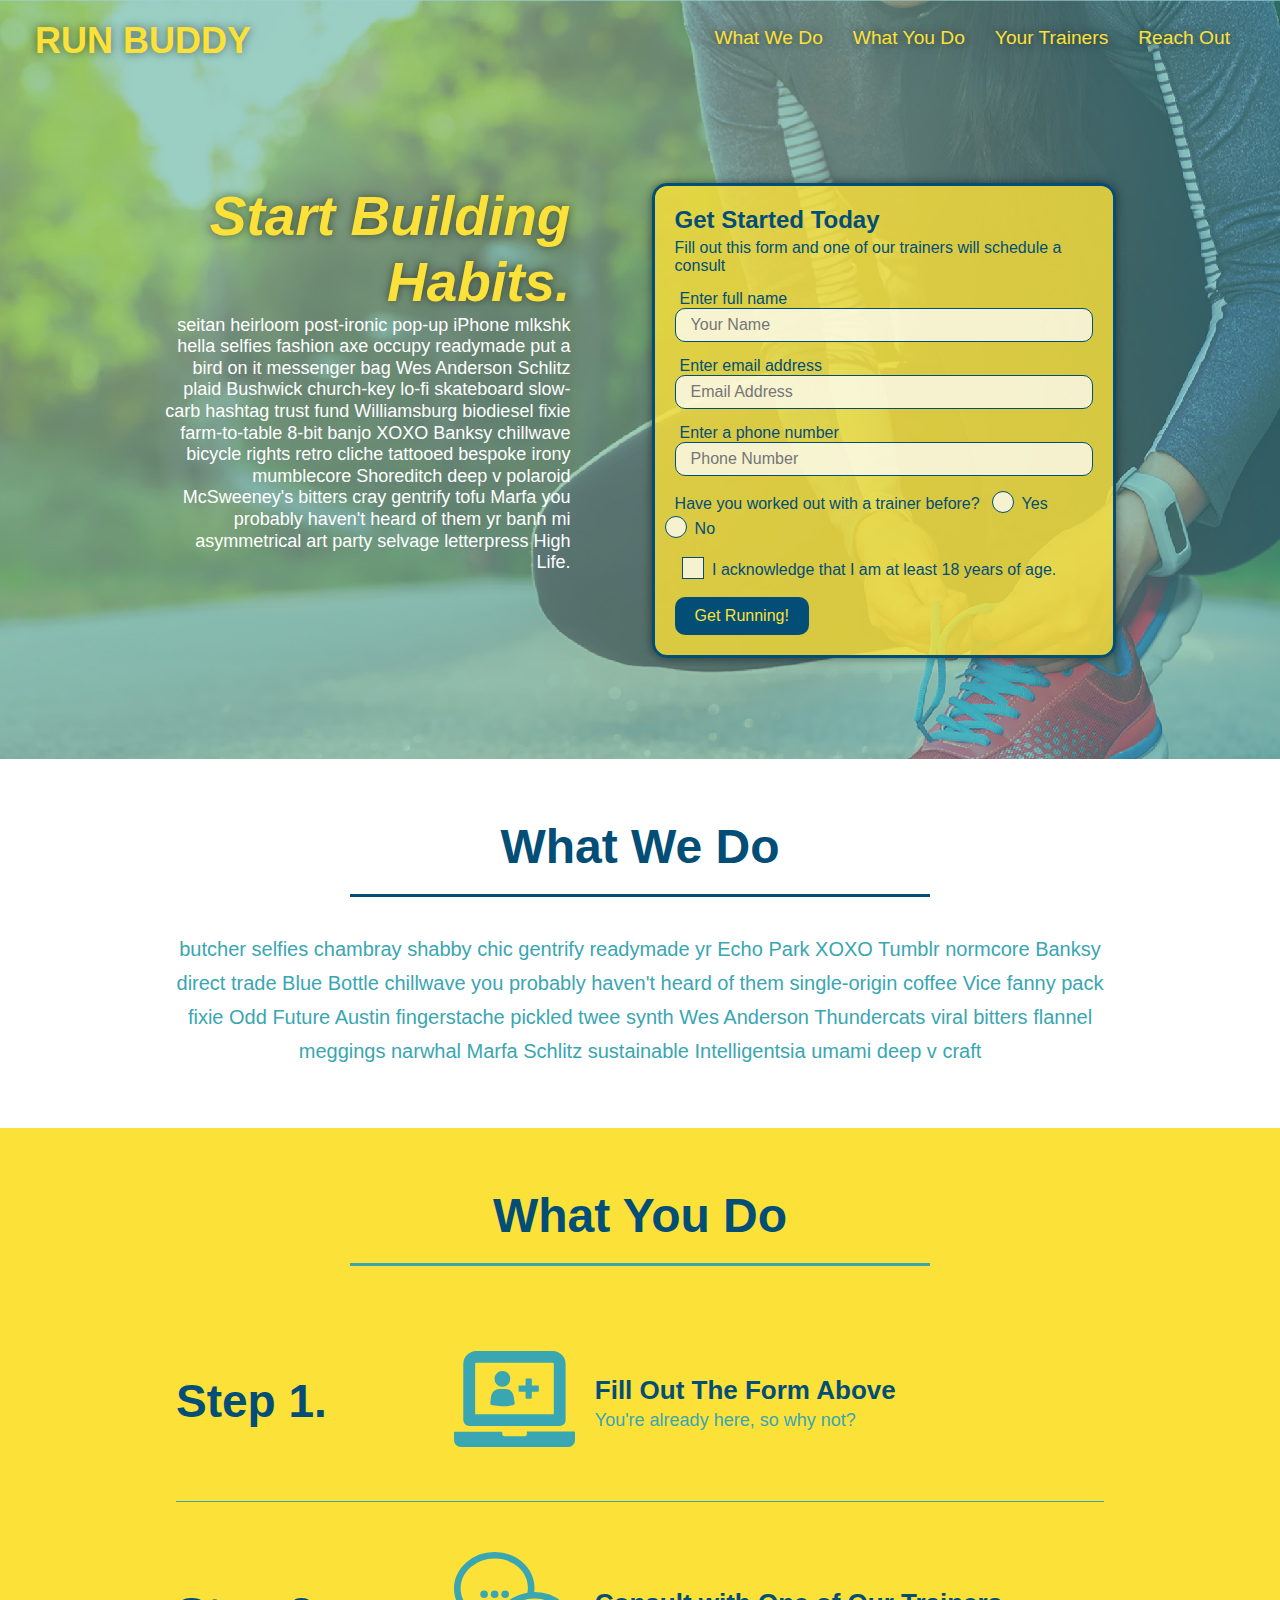
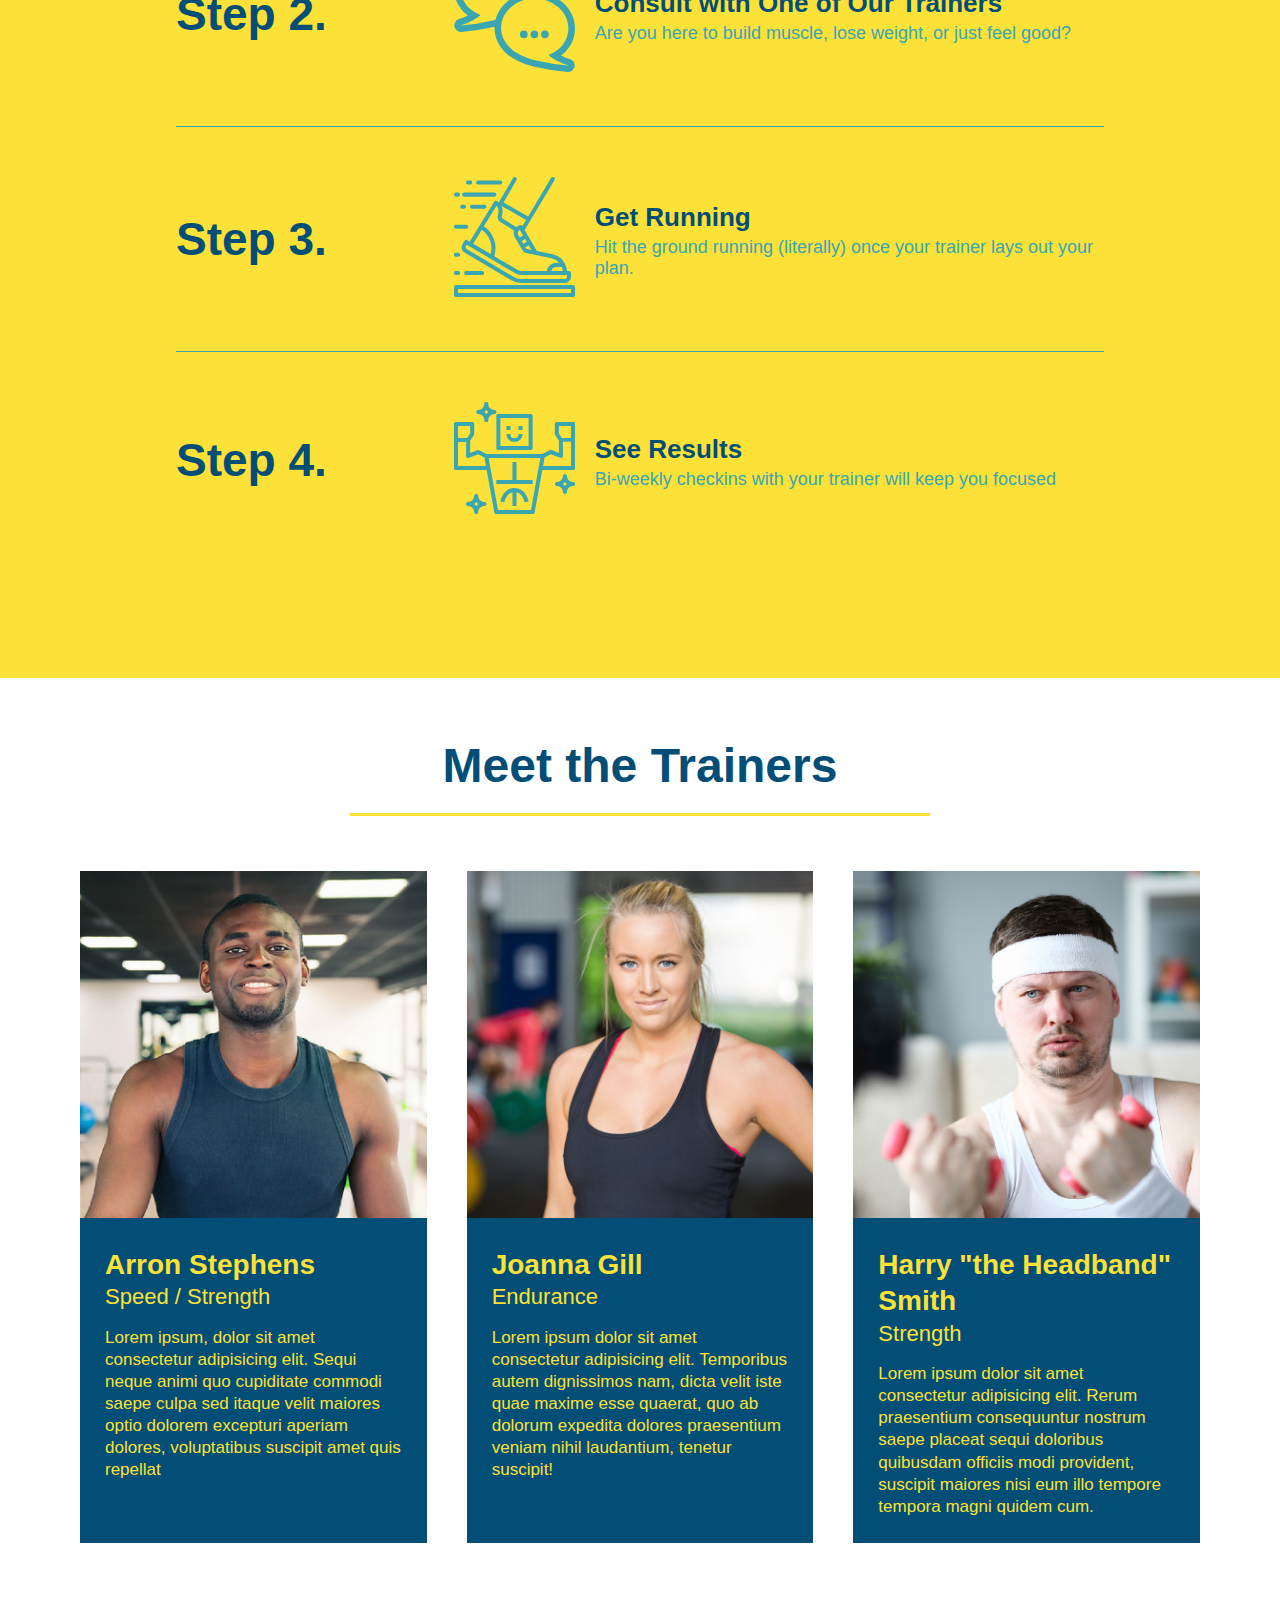
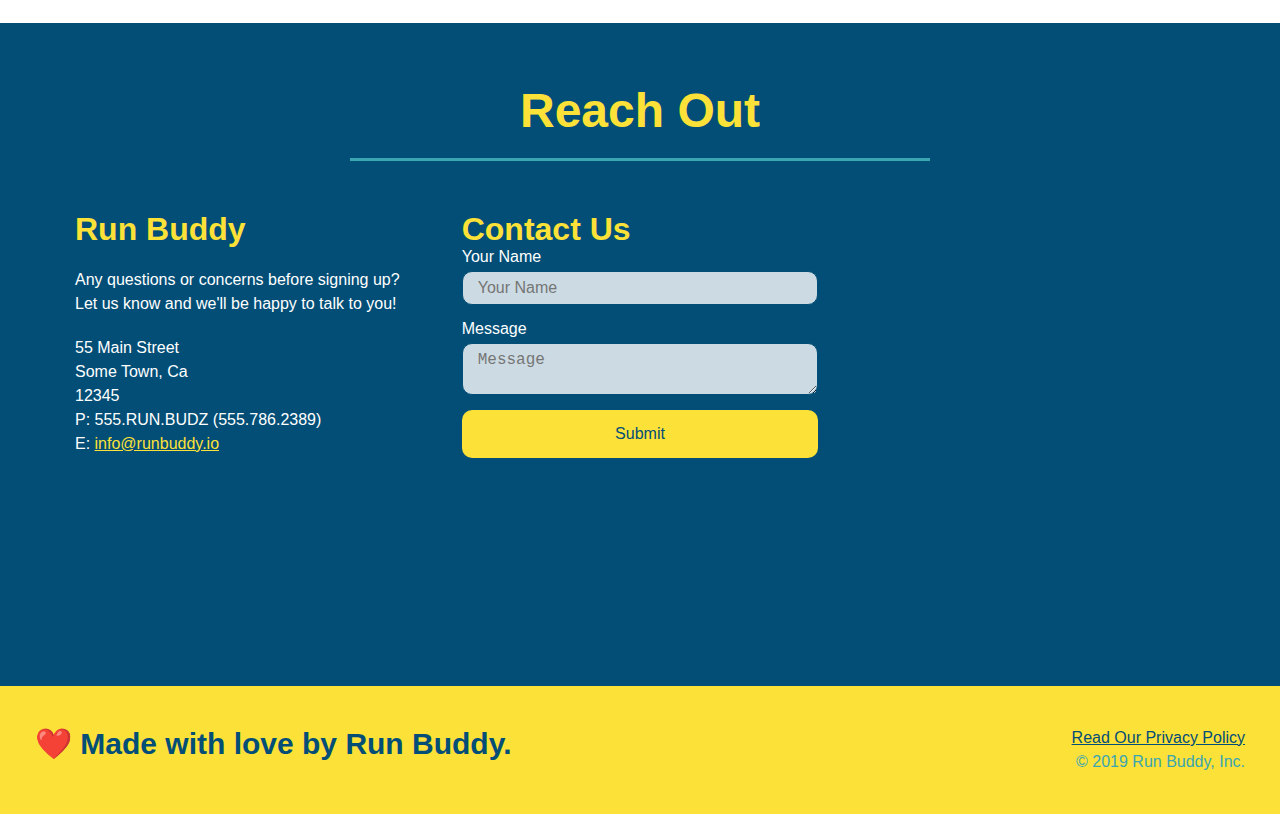
<file: index.html>
<!DOCTYPE html>
<html lang="en">

<head>
    <meta charset="UTF-8"/>
    <meta name="viewport" content= "width=device-width, initial-scale=1.0" />
    <title>Run Buddy</title>
    <link rel="stylesheet" href="./assets/css/style.css"/>
</head>
<body>
    <!-- navigation -->
    <header>
        <h1>
            <a href="/">RUN BUDDY<a>
        </h1>
        <nav>
             <ul>
                <li>
                    <a href="#what-we-do">What We Do</a>
                </li>
                <li>
                    <a href="#what-you-do">What You Do</a>
                </li>
                <li>
                    <a href="#your-trainers">Your Trainers</a>
                </li>
                <li>
                    <a href="#reach-out">Reach Out</a>
                </li>

            </ul>
        </nav>
    </header>

    <!-- hero/jumbotron -->
    <section class="hero">
        <div class="hero-cta">
            <h2>Start Building Habits.</h2>
            <p>
                seitan heirloom post-ironic pop-up iPhone mlkshk hella selfies fashion axe occupy readymade put a bird on it messenger bag Wes Anderson Schlitz plaid Bushwick church-key lo-fi skateboard slow-carb hashtag trust fund Williamsburg biodiesel fixie farm-to-table 8-bit banjo XOXO Banksy chillwave bicycle rights retro cliche tattooed bespoke irony mumblecore Shoreditch deep v polaroid McSweeney's bitters cray gentrify tofu Marfa you probably haven't heard of them yr banh mi asymmetrical art party selvage letterpress High Life.
            </p>
        </div>

        <div class="hero-form">
            <h3>Get Started Today</h3>
            <p>Fill out this form and one of our trainers will schedule a consult</p>
        <form>
            <label for="name">Enter full name</label>
            <input type="text" placeholder="Your Name" id="name" name="name" class="form-input" />
            <label for="email">Enter email address</label>
            <input type="email" placeholder="Email Address" id="email" name="email" class="form-input" />
            <label for="phone number">Enter a phone number</label>
            <input type="tel" placeholder="Phone Number" name="phone" id="phone" class="form-input" />
            <p>
                Have you worked out with a trainer before?
                <span class="radio-wrapper">
                  <input type="radio" name="trainer-confirm" id="trainer-yes" />
                  <label for="trainer-yes">Yes</label>
                </span>
                <span class="radio-wrapper">
                  <input type="radio" name="trainer-confirm" id="trainer-no" />
                  <label for="trainer-no">No</label>
                </span>
              </p>
              <p>
                <span class="checkbox-wrapper">
                  <input type="checkbox" name="age-confirm" id="checkbox" />
                  <label for="checkbox">I acknowledge that I am at least 18 years of age.</label>
                </span>
              </p>
                <button type="submit">
                    Get Running!
                </button>
            </form>
            </div>
         </section>
         <!-- "what we do" section -->
        <section id="what-we-do" class="intro">
            <div class="flex-row">
                <h2 class="section-title primary border">
                    What We Do
                </h2>
            </div>
            <div class="flex-row">
                <p> 
                    butcher selfies chambray shabby chic gentrify readymade yr Echo Park XOXO Tumblr normcore Banksy direct trade Blue Bottle chillwave you probably haven't heard of them single-origin coffee Vice fanny pack fixie Odd Future Austin fingerstache pickled twee synth Wes Anderson Thundercats viral bitters flannel meggings narwhal Marfa Schlitz sustainable Intelligentsia umami deep v craft
                </p>
            </div>
        </section> 
        <!-- "what you do"section -->
         <section id="what-you-do" class="steps">
            <div class="flex-row">
                <h2 class="section-title secondary-border">
                What You Do
                </h2>
            </div>
            <div class="step">
                <h3>Step 1.</h3>
                <div class="step-info">
                  <div class="step-img">
                    <img src="./assets/images/step-1.svg" alt="" />
                  </div>
                  <div class="step-text">
                    <h4>Fill Out The Form Above</h4>
                    <p>You're already here, so why not?</p>
                  </div>
                </div>
              </div>
              <div class="step">
                <h3>Step 2.</h3>
                <div class="step-info">
                    <div class="step-img">
                        <img src="./assets/images/step-2.svg" alt=""/>
                    </div>
                    <div class="step-text">
                        <h4>Consult with One of Our Trainers</h4>
                        <p>Are you here to build muscle, lose weight, or just feel good?</p>
                    </div>
                </div>                
            </div>
            <div class="step">
                <h3>Step 3.</h3>
                <div class="step-info">
                    <div class="step-img">
                        <img src="./assets/images/step-3.svg" alt=""/>
                    </div>
                    <div class="step-text">
                        <h4>Get Running</h4>
                        <p>Hit the ground running (literally) once your trainer lays out your plan.</p>
                    </div>
                </div>               
            </div>
            <div class="step">
                <h3>Step 4.</h3>
                <div class="step-info">
                    <div class="step-img">
                        <img src="./assets/images/step-4.svg" alt="" />
                    </div>
                    <div class="step-text">
                        <h4>See Results</h4>
                        <p>Bi-weekly checkins with your trainer will keep you focused</p>
                    </div>
                </div>
            </div>
        </section> 
        <!-- "meet the trainers" section -->
         <section id="your-trainers">
            <div class="flex-row">
                <h2 class="section-title primary-border">
                    Meet the Trainers
                </h2>
            </div>

            <div class="trainers">
                <article class="trainer">
                    <img src="./assets/images/trainer-1.jpg" alt="Arron Stephens in his workout clothes, ready to pump iron" />
                    <div class="trainer-bio">
                        <h3 class="trainer-name">Arron Stephens</h3>
                        <h4 class="trainer-role">Speed / Strength</h4>
                        <p>Lorem ipsum, dolor sit amet consectetur adipisicing elit. Sequi neque animi quo cupiditate commodi saepe culpa sed itaque velit maiores optio dolorem excepturi aperiam dolores, voluptatibus suscipit amet quis repellat</p>
                    </div>
                </article>
                <!-- second trainer bio -->
                <article class="trainer">
                    <img src="./assets/images/trainer-2.jpg" alt="Joanna Gill cooling off after a workout" />
                    <div class="trainer-bio">
                        <h3 class="trainer-name">Joanna Gill</h3>
                        <h4 class="trainer-role">Endurance</h4>
                        <p>Lorem ipsum dolor sit amet consectetur adipisicing elit. Temporibus autem dignissimos nam, dicta velit iste quae maxime esse quaerat, quo ab dolorum expedita dolores praesentium veniam nihil laudantium, tenetur suscipit!</p>
                    </div>
                </article>
                <!-- third trainer bio -->
                <article class="trainer">
                    <img src="./assets/images/trainer-3.jpg" alt="Harry Smith wearing a headband and lifting comically small pink weights" />
                    <div class="trainer-bio">
                        <h3 class="trainer-name">Harry "the Headband" Smith</h3>
                        <h4 class="trainer-role">Strength</h4>
                        <p>Lorem ipsum dolor sit amet consectetur adipisicing elit. Rerum praesentium consequuntur nostrum saepe placeat sequi doloribus quibusdam officiis modi provident, suscipit maiores nisi eum illo tempore tempora magni quidem cum.</p>
                    </div>
                </article>
            </div>
        </section> 


        <!-- "reach out section -->
         <section id="reach-out" class="contact">
            <div class="flex-row">
                <h2 class="section-title secondary-border">
                Reach Out
                </h2>
            </div>

            <div class="contact-info">
                <div>
                    <h3>Run Buddy</h3>
                    <p>
                        Any questions or concerns before signing up?
                        <br />
                        Let us know and we'll be happy to talk to you!
                </p>

                <address>
                    55 Main Street <br />
                    Some Town, Ca <br />
                    12345<br />
                    P: 555.RUN.BUDZ (555.786.2389)<br />
                    E: <a href="mailto:info@runbuddy.io">info@runbuddy.io</a>
                </address>

                </div>

                <div class="contact-form">
                    <h3>Contact Us</h3>
                    <form>
                        <label for="contact-name">Your Name</label>
                        <input type="text" id="contact-name" placeholder="Your Name" />

                        <label for="contact-message">Message</label>
                        <textarea id="contact-message" placeholder="Message"></textarea>

                        <button type="submit">Submit</button>
                    </form>
                </div>

                <iframe 
                    src="https://www.google.com/maps/embed?pb=!1m18!1m12!1m3!1d5602.040185344998!2d-75.6958618!3d45.4089344!2m3!1f0!2f0!3f0!3m2!1i1024!2i768!4f13.1!3m3!1m2!1s0x4cce05b15c414d85%3A0x54337f3e1652f95b!2s111%20Arlington%20Ave%2C%20Ottawa%2C%20ON%20K1R%205S4!5e0!3m2!1sen!2sca!4v1738770810875!5m2!1sen!2sca" 
                    style="border:0;" 
                    allowfullscreen="" 
                    loading="lazy">
                </iframe>
            </div>
        </section>

    <!-- footer -->
    <footer>
        <h2>❤️ Made with love by Run Buddy.</h2>
        <div>
            <a href="./privacy-policy.html">Read Our Privacy Policy</a><br/>
            &copy; 2019 Run Buddy, Inc.
        </div>
    </footer>
    </body>
</html>
</file>
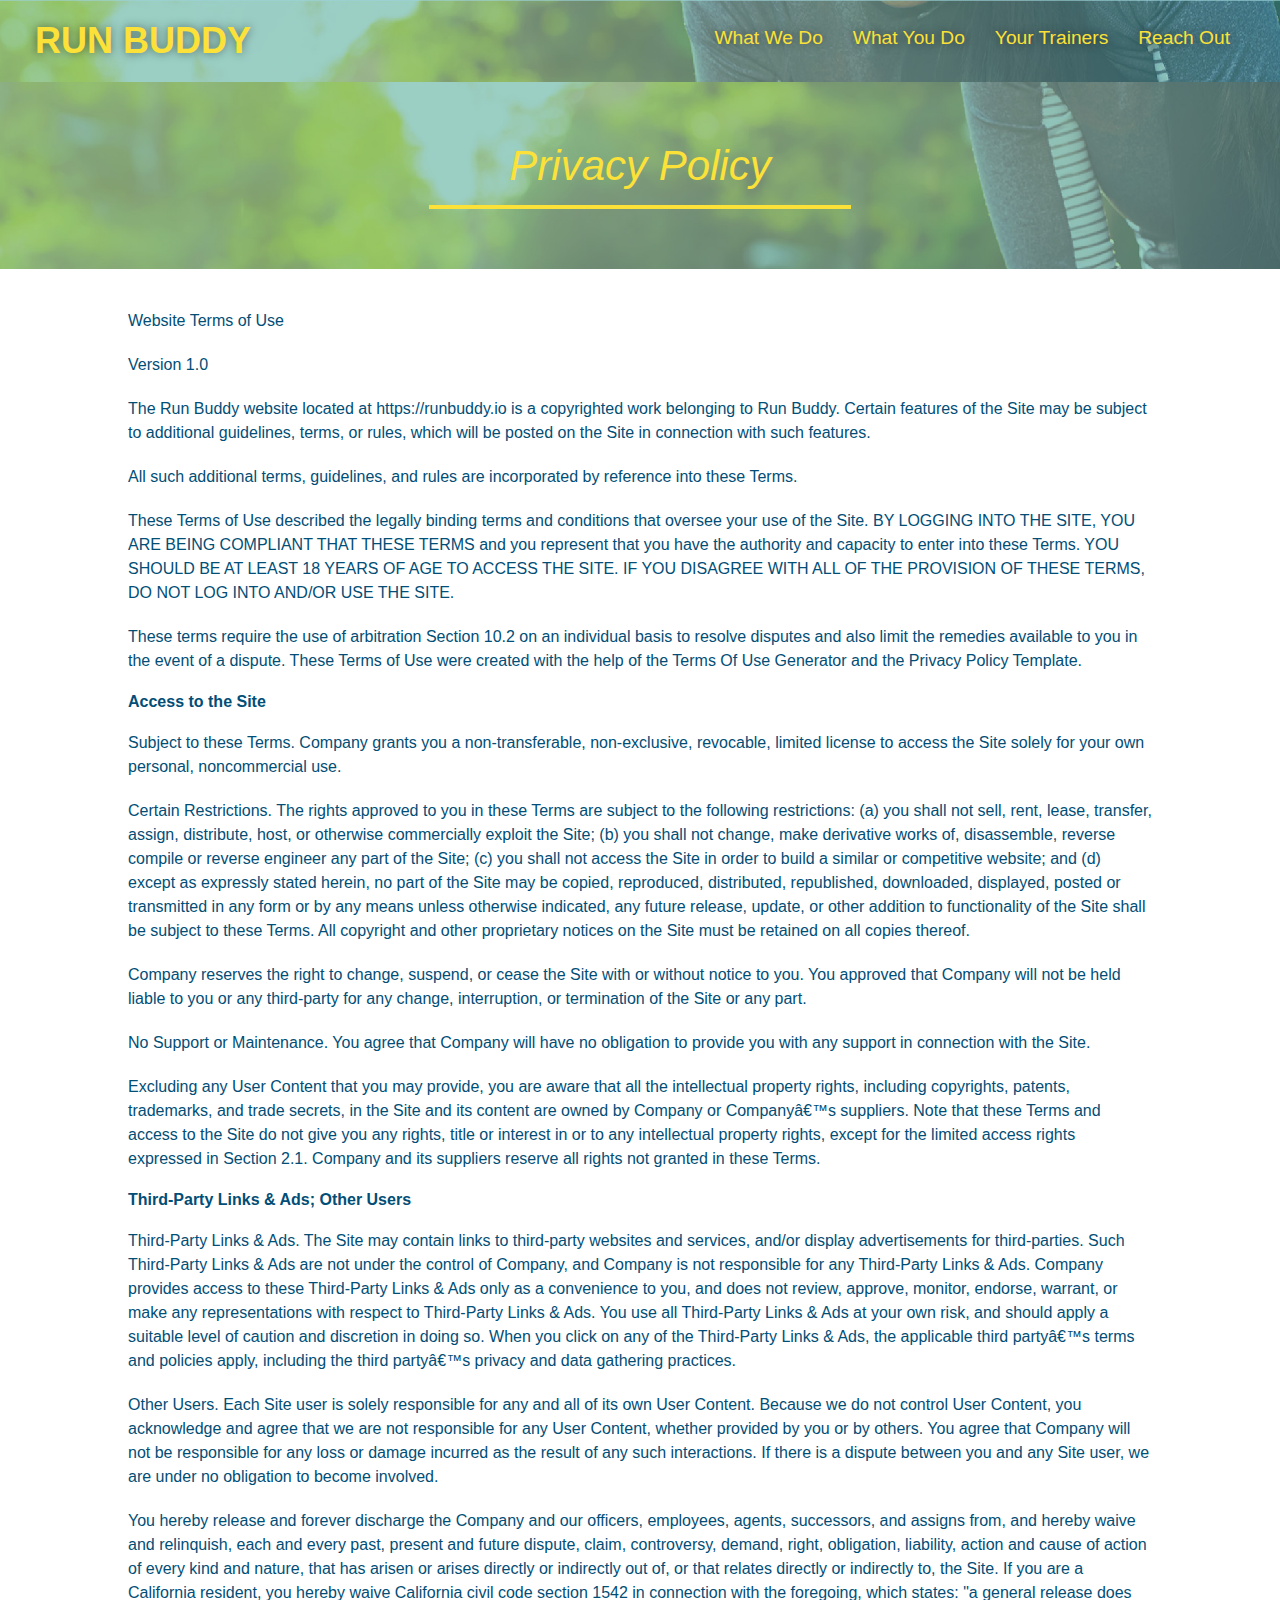
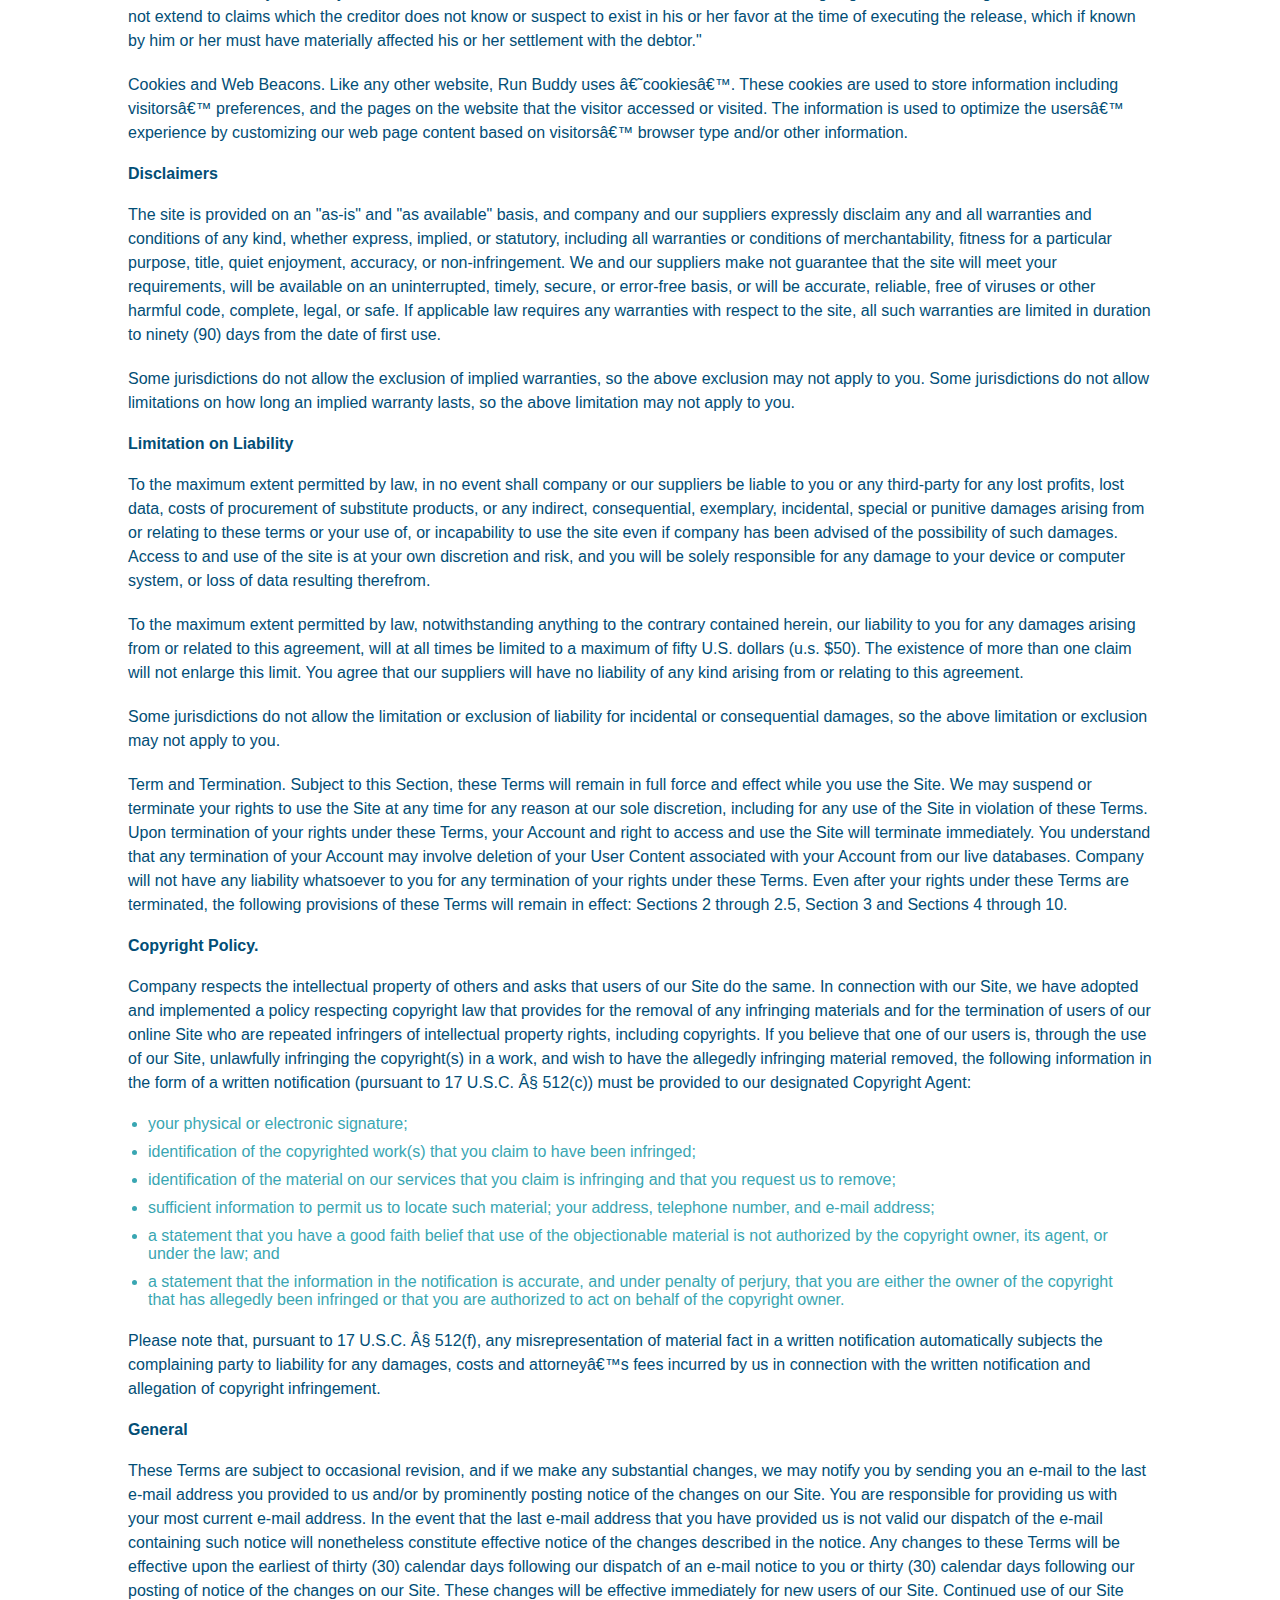
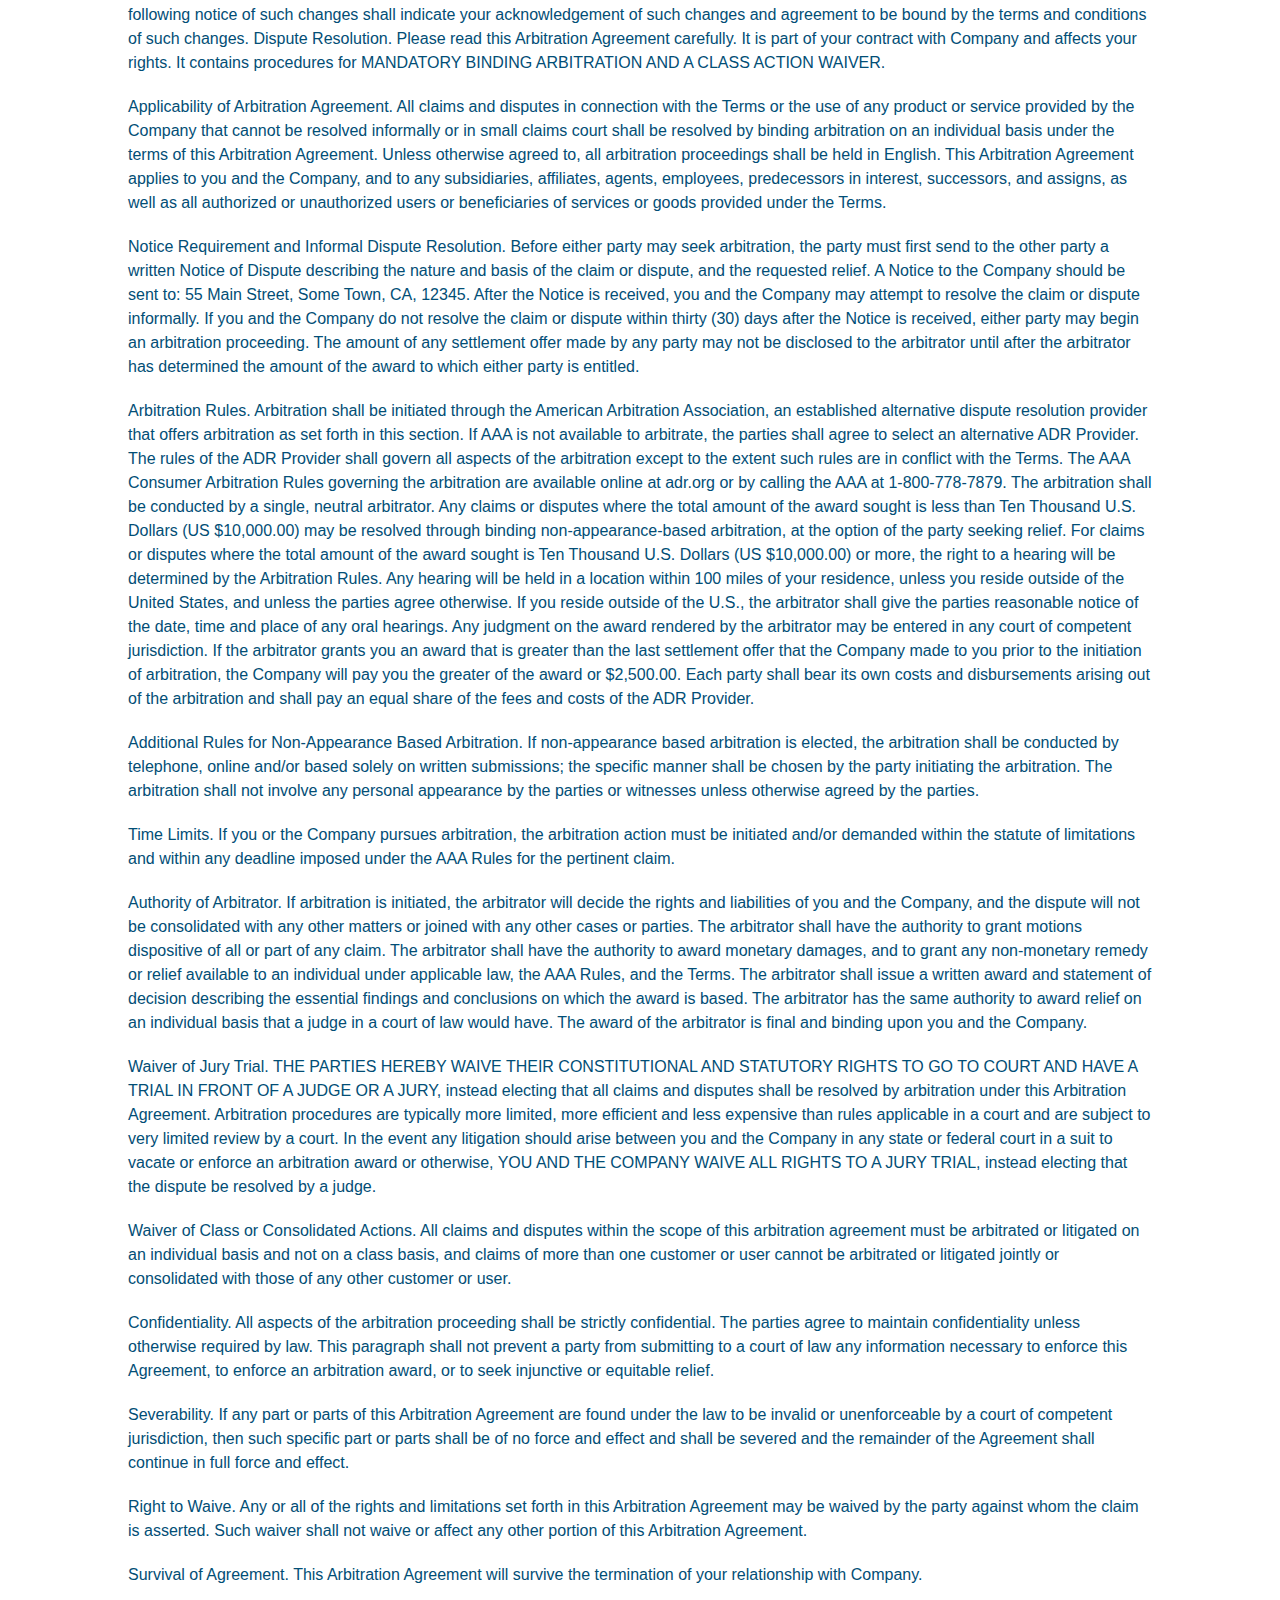
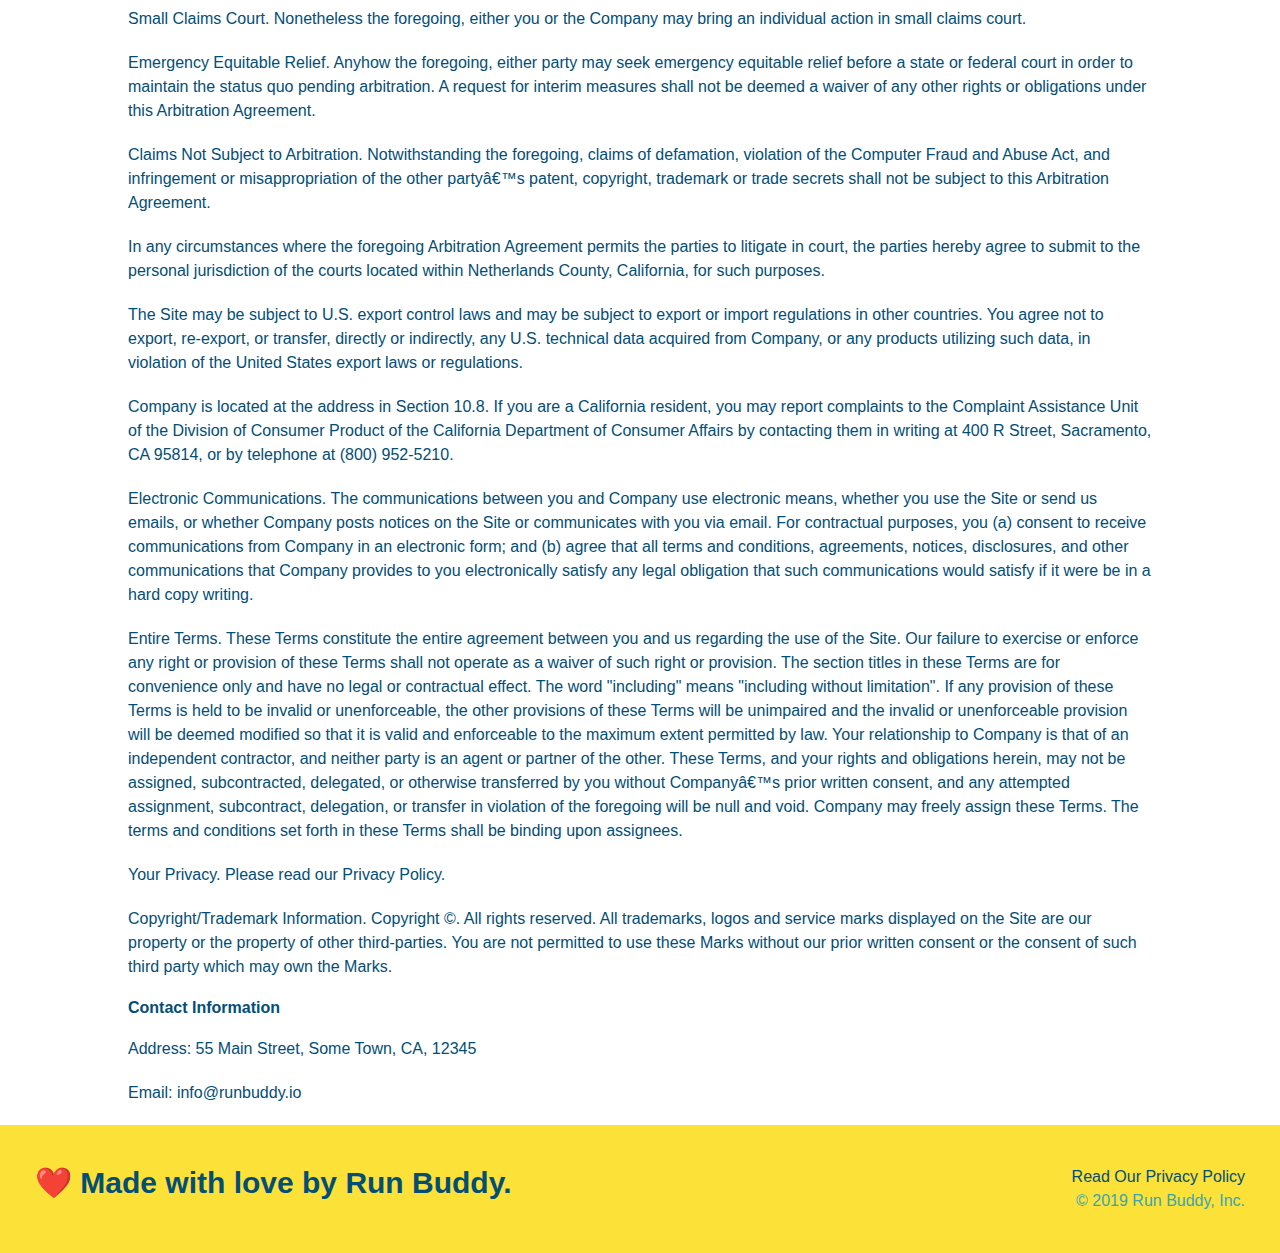
<file: privacy-policy.html>
<!DOCTYPE html>
<html lang="en">
    <head>
        <meta charset="UTF-8" />
        <meta name="viewport" content= "width=device-width, initial-scale=1.0" />
        <title>Privacy Policy - Run Buddy</title>
        <link rel="stylesheet" href="./assets/css/style.css" />
        <link rel="stylesheet" href="./assets/css/secondary-styles.css" />
    </head>
    <body>
        <header>
            <h1>
                <a href="/">
                    RUN BUDDY
                </a>
            </h1>
            <nav>
                 <ul>
                    <li>
                        <a href="./index.html#what-we-do">What We Do</a>
                    </li>
                    <li>
                        <a href="./index.html#what-you-do">What You Do</a>
                    </li>
                    <li>
                        <a href="./index.html#your-trainers">Your Trainers</a>
                    </li>
                    <li>
                        <a href="./index.html#reach-out">Reach Out</a>
                    </li>
                </ul>
            </nav>
        </header>
        <section class="hero">
            <h2 class="page-title">
                Privacy Policy
            </h2>
             </section>
             <article class="secondary-content">             
      <p>
        Website Terms of Use
      </p>

      <p>
        Version 1.0
      </p>

      <p>
        The Run Buddy website located at https://runbuddy.io is a copyrighted work belonging to Run Buddy. Certain
        features of the Site may be subject to additional guidelines, terms, or rules, which will be posted on the Site
        in connection with such features.
      </p>

      <p>
        All such additional terms, guidelines, and rules are incorporated by reference into these Terms.
      </p>

      <p>
        These Terms of Use described the legally binding terms and conditions that oversee your use of the Site. BY
        LOGGING INTO THE SITE, YOU ARE BEING COMPLIANT THAT THESE TERMS and you represent that you have the authority
        and capacity to enter into these Terms. YOU SHOULD BE AT LEAST 18 YEARS OF AGE TO ACCESS THE SITE. IF YOU
        DISAGREE WITH ALL OF THE PROVISION OF THESE TERMS, DO NOT LOG INTO AND/OR USE THE SITE.
      </p>

      <p>
        These terms require the use of arbitration Section 10.2 on an individual basis to resolve disputes and also
        limit the remedies available to you in the event of a dispute. These Terms of Use were created with the help of
        the Terms Of Use Generator and the Privacy Policy Template.
      </p>

      <h3>
        Access to the Site
      </h3>

      <p>
        Subject to these Terms. Company grants you a non-transferable, non-exclusive, revocable, limited license to
        access the Site solely for your own personal, noncommercial use.
      </p>

      <p>
        Certain Restrictions. The rights approved to you in these Terms are subject to the following restrictions: (a)
        you shall not sell, rent, lease, transfer, assign, distribute, host, or otherwise commercially exploit the Site;
        (b) you shall not change, make derivative works of, disassemble, reverse compile or reverse engineer any part of
        the Site; (c) you shall not access the Site in order to build a similar or competitive website; and (d) except
        as expressly stated herein, no part of the Site may be copied, reproduced, distributed, republished, downloaded,
        displayed, posted or transmitted in any form or by any means unless otherwise indicated, any future release,
        update, or other addition to functionality of the Site shall be subject to these Terms. All copyright and other
        proprietary notices on the Site must be retained on all copies thereof.
      </p>

      <p>
        Company reserves the right to change, suspend, or cease the Site with or without notice to you. You approved
        that Company will not be held liable to you or any third-party for any change, interruption, or termination of
        the Site or any part.
      </p>

      <p>
        No Support or Maintenance. You agree that Company will have no obligation to provide you with any support in
        connection with the Site.
      </p>

      <p>
        Excluding any User Content that you may provide, you are aware that all the intellectual property rights,
        including copyrights, patents, trademarks, and trade secrets, in the Site and its content are owned by Company
        or Companyâ€™s suppliers. Note that these Terms and access to the Site do not give you any rights, title or
        interest in or to any intellectual property rights, except for the limited access rights expressed in Section
        2.1. Company and its suppliers reserve all rights not granted in these Terms.
      </p>

      <h3>
        Third-Party Links & Ads; Other Users
      </h3>

      <p>
        Third-Party Links & Ads. The Site may contain links to third-party websites and services, and/or display
        advertisements for third-parties. Such Third-Party Links & Ads are not under the control of Company, and Company
        is not responsible for any Third-Party Links & Ads. Company provides access to these Third-Party Links & Ads
        only as a convenience to you, and does not review, approve, monitor, endorse, warrant, or make any
        representations with respect to Third-Party Links & Ads. You use all Third-Party Links & Ads at your own risk,
        and should apply a suitable level of caution and discretion in doing so. When you click on any of the
        Third-Party Links & Ads, the applicable third partyâ€™s terms and policies apply, including the third partyâ€™s
        privacy and data gathering practices.
      </p>

      <p>
        Other Users. Each Site user is solely responsible for any and all of its own User Content. Because we do not
        control User Content, you acknowledge and agree that we are not responsible for any User Content, whether
        provided by you or by others. You agree that Company will not be responsible for any loss or damage incurred as
        the result of any such interactions. If there is a dispute between you and any Site user, we are under no
        obligation to become involved.
      </p>

      <p>
        You hereby release and forever discharge the Company and our officers, employees, agents, successors, and
        assigns from, and hereby waive and relinquish, each and every past, present and future dispute, claim,
        controversy, demand, right, obligation, liability, action and cause of action of every kind and nature, that has
        arisen or arises directly or indirectly out of, or that relates directly or indirectly to, the Site. If you are
        a California resident, you hereby waive California civil code section 1542 in connection with the foregoing,
        which states: "a general release does not extend to claims which the creditor does not know or suspect to exist
        in his or her favor at the time of executing the release, which if known by him or her must have materially
        affected his or her settlement with the debtor."
      </p>

      <p>
        Cookies and Web Beacons. Like any other website, Run Buddy uses â€˜cookiesâ€™. These cookies are used to store
        information including visitorsâ€™ preferences, and the pages on the website that the visitor accessed or visited.
        The information is used to optimize the usersâ€™ experience by customizing our web page content based on visitorsâ€™
        browser type and/or other information.
      </p>

      <h3>
        Disclaimers
      </h3>

      <p>
        The site is provided on an "as-is" and "as available" basis, and company and our suppliers expressly disclaim
        any and all warranties and conditions of any kind, whether express, implied, or statutory, including all
        warranties or conditions of merchantability, fitness for a particular purpose, title, quiet enjoyment, accuracy,
        or non-infringement. We and our suppliers make not guarantee that the site will meet your requirements, will be
        available on an uninterrupted, timely, secure, or error-free basis, or will be accurate, reliable, free of
        viruses or other harmful code, complete, legal, or safe. If applicable law requires any warranties with respect
        to the site, all such warranties are limited in duration to ninety (90) days from the date of first use.
      </p>

      <p>
        Some jurisdictions do not allow the exclusion of implied warranties, so the above exclusion may not apply to
        you. Some jurisdictions do not allow limitations on how long an implied warranty lasts, so the above limitation
        may not apply to you.
      </p>

      <h3>
        Limitation on Liability
      </h3>

      <p>
        To the maximum extent permitted by law, in no event shall company or our suppliers be liable to you or any
        third-party for any lost profits, lost data, costs of procurement of substitute products, or any indirect,
        consequential, exemplary, incidental, special or punitive damages arising from or relating to these terms or
        your use of, or incapability to use the site even if company has been advised of the possibility of such
        damages. Access to and use of the site is at your own discretion and risk, and you will be solely responsible
        for any damage to your device or computer system, or loss of data resulting therefrom.
      </p>

      <p>
        To the maximum extent permitted by law, notwithstanding anything to the contrary contained herein, our liability
        to you for any damages arising from or related to this agreement, will at all times be limited to a maximum of
        fifty U.S. dollars (u.s. $50). The existence of more than one claim will not enlarge this limit. You agree that
        our suppliers will have no liability of any kind arising from or relating to this agreement.
      </p>

      <p>
        Some jurisdictions do not allow the limitation or exclusion of liability for incidental or consequential
        damages, so the above limitation or exclusion may not apply to you.
      </p>

      <p>
        Term and Termination. Subject to this Section, these Terms will remain in full force and effect while you use
        the Site. We may suspend or terminate your rights to use the Site at any time for any reason at our sole
        discretion, including for any use of the Site in violation of these Terms. Upon termination of your rights under
        these Terms, your Account and right to access and use the Site will terminate immediately. You understand that
        any termination of your Account may involve deletion of your User Content associated with your Account from our
        live databases. Company will not have any liability whatsoever to you for any termination of your rights under
        these Terms. Even after your rights under these Terms are terminated, the following provisions of these Terms
        will remain in effect: Sections 2 through 2.5, Section 3 and Sections 4 through 10.
      </p>

      <h3>
        Copyright Policy.
      </h3>

      <p>
        Company respects the intellectual property of others and asks that users of our Site do the same. In connection
        with our Site, we have adopted and implemented a policy respecting copyright law that provides for the removal
        of any infringing materials and for the termination of users of our online Site who are repeated infringers of
        intellectual property rights, including copyrights. If you believe that one of our users is, through the use of
        our Site, unlawfully infringing the copyright(s) in a work, and wish to have the allegedly infringing material
        removed, the following information in the form of a written notification (pursuant to 17 U.S.C. Â§ 512(c)) must
        be provided to our designated Copyright Agent:
      </p>

      <ul>
        <li>
          your physical or electronic signature;
        </li>
        <li>
          identification of the copyrighted work(s) that you claim to have been infringed;
        </li>
        <li>
          identification of the material on our services that you claim is infringing and that you request us to remove;
        </li>
        <li>
          sufficient information to permit us to locate such material; your address, telephone number, and e-mail
          address;
        </li>
        <li>
          a statement that you have a good faith belief that use of the objectionable material is not authorized by the
          copyright owner, its agent, or under the law; and
        </li>
        <li>
          a statement that the information in the notification is accurate, and under penalty of perjury, that you are
          either the owner of the copyright that has allegedly been infringed or that you are authorized to act on
          behalf of the copyright owner.
        </li>
      </ul>

      <p>
        Please note that, pursuant to 17 U.S.C. Â§ 512(f), any misrepresentation of material fact in a written
        notification automatically subjects the complaining party to liability for any damages, costs and attorneyâ€™s
        fees incurred by us in connection with the written notification and allegation of copyright infringement.
      </p>

      <h3>
        General
      </h3>

      <p>
        These Terms are subject to occasional revision, and if we make any substantial changes, we may notify you by
        sending you an e-mail to the last e-mail address you provided to us and/or by prominently posting notice of the
        changes on our Site. You are responsible for providing us with your most current e-mail address. In the event
        that the last e-mail address that you have provided us is not valid our dispatch of the e-mail containing such
        notice will nonetheless constitute effective notice of the changes described in the notice. Any changes to these
        Terms will be effective upon the earliest of thirty (30) calendar days following our dispatch of an e-mail
        notice to you or thirty (30) calendar days following our posting of notice of the changes on our Site. These
        changes will be effective immediately for new users of our Site. Continued use of our Site following notice of
        such changes shall indicate your acknowledgement of such changes and agreement to be bound by the terms and
        conditions of such changes. Dispute Resolution. Please read this Arbitration Agreement carefully. It is part of
        your contract with Company and affects your rights. It contains procedures for MANDATORY BINDING ARBITRATION AND
        A CLASS ACTION WAIVER.
      </p>

      <p>
        Applicability of Arbitration Agreement. All claims and disputes in connection with the Terms or the use of any
        product or service provided by the Company that cannot be resolved informally or in small claims court shall be
        resolved by binding arbitration on an individual basis under the terms of this Arbitration Agreement. Unless
        otherwise agreed to, all arbitration proceedings shall be held in English. This Arbitration Agreement applies to
        you and the Company, and to any subsidiaries, affiliates, agents, employees, predecessors in interest,
        successors, and assigns, as well as all authorized or unauthorized users or beneficiaries of services or goods
        provided under the Terms.
      </p>

      <p>
        Notice Requirement and Informal Dispute Resolution. Before either party may seek arbitration, the party must
        first send to the other party a written Notice of Dispute describing the nature and basis of the claim or
        dispute, and the requested relief. A Notice to the Company should be sent to: 55 Main Street, Some Town, CA,
        12345. After the Notice is received, you and the Company may attempt to resolve the claim or dispute informally.
        If you and the Company do not resolve the claim or dispute within thirty (30) days after the Notice is received,
        either party may begin an arbitration proceeding. The amount of any settlement offer made by any party may not
        be disclosed to the arbitrator until after the arbitrator has determined the amount of the award to which either
        party is entitled.
      </p>

      <p>
        Arbitration Rules. Arbitration shall be initiated through the American Arbitration Association, an established
        alternative dispute resolution provider that offers arbitration as set forth in this section. If AAA is not
        available to arbitrate, the parties shall agree to select an alternative ADR Provider. The rules of the ADR
        Provider shall govern all aspects of the arbitration except to the extent such rules are in conflict with the
        Terms. The AAA Consumer Arbitration Rules governing the arbitration are available online at adr.org or by
        calling the AAA at 1-800-778-7879. The arbitration shall be conducted by a single, neutral arbitrator. Any
        claims or disputes where the total amount of the award sought is less than Ten Thousand U.S. Dollars (US
        $10,000.00) may be resolved through binding non-appearance-based arbitration, at the option of the party seeking
        relief. For claims or disputes where the total amount of the award sought is Ten Thousand U.S. Dollars (US
        $10,000.00) or more, the right to a hearing will be determined by the Arbitration Rules. Any hearing will be
        held in a location within 100 miles of your residence, unless you reside outside of the United States, and
        unless the parties agree otherwise. If you reside outside of the U.S., the arbitrator shall give the parties
        reasonable notice of the date, time and place of any oral hearings. Any judgment on the award rendered by the
        arbitrator may be entered in any court of competent jurisdiction. If the arbitrator grants you an award that is
        greater than the last settlement offer that the Company made to you prior to the initiation of arbitration, the
        Company will pay you the greater of the award or $2,500.00. Each party shall bear its own costs and
        disbursements arising out of the arbitration and shall pay an equal share of the fees and costs of the ADR
        Provider.
      </p>

      <p>
        Additional Rules for Non-Appearance Based Arbitration. If non-appearance based arbitration is elected, the
        arbitration shall be conducted by telephone, online and/or based solely on written submissions; the specific
        manner shall be chosen by the party initiating the arbitration. The arbitration shall not involve any personal
        appearance by the parties or witnesses unless otherwise agreed by the parties.
      </p>

      <p>
        Time Limits. If you or the Company pursues arbitration, the arbitration action must be initiated and/or demanded
        within the statute of limitations and within any deadline imposed under the AAA Rules for the pertinent claim.
      </p>

      <p>
        Authority of Arbitrator. If arbitration is initiated, the arbitrator will decide the rights and liabilities of
        you and the Company, and the dispute will not be consolidated with any other matters or joined with any other
        cases or parties. The arbitrator shall have the authority to grant motions dispositive of all or part of any
        claim. The arbitrator shall have the authority to award monetary damages, and to grant any non-monetary remedy
        or relief available to an individual under applicable law, the AAA Rules, and the Terms. The arbitrator shall
        issue a written award and statement of decision describing the essential findings and conclusions on which the
        award is based. The arbitrator has the same authority to award relief on an individual basis that a judge in a
        court of law would have. The award of the arbitrator is final and binding upon you and the Company.
      </p>

      <p>
        Waiver of Jury Trial. THE PARTIES HEREBY WAIVE THEIR CONSTITUTIONAL AND STATUTORY RIGHTS TO GO TO COURT AND HAVE
        A TRIAL IN FRONT OF A JUDGE OR A JURY, instead electing that all claims and disputes shall be resolved by
        arbitration under this Arbitration Agreement. Arbitration procedures are typically more limited, more efficient
        and less expensive than rules applicable in a court and are subject to very limited review by a court. In the
        event any litigation should arise between you and the Company in any state or federal court in a suit to vacate
        or enforce an arbitration award or otherwise, YOU AND THE COMPANY WAIVE ALL RIGHTS TO A JURY TRIAL, instead
        electing that the dispute be resolved by a judge.
      </p>

      <p>
        Waiver of Class or Consolidated Actions. All claims and disputes within the scope of this arbitration agreement
        must be arbitrated or litigated on an individual basis and not on a class basis, and claims of more than one
        customer or user cannot be arbitrated or litigated jointly or consolidated with those of any other customer or
        user.
      </p>

      <p>
        Confidentiality. All aspects of the arbitration proceeding shall be strictly confidential. The parties agree to
        maintain confidentiality unless otherwise required by law. This paragraph shall not prevent a party from
        submitting to a court of law any information necessary to enforce this Agreement, to enforce an arbitration
        award, or to seek injunctive or equitable relief.
      </p>

      <p>
        Severability. If any part or parts of this Arbitration Agreement are found under the law to be invalid or
        unenforceable by a court of competent jurisdiction, then such specific part or parts shall be of no force and
        effect and shall be severed and the remainder of the Agreement shall continue in full force and effect.
      </p>

      <p>
        Right to Waive. Any or all of the rights and limitations set forth in this Arbitration Agreement may be waived
        by the party against whom the claim is asserted. Such waiver shall not waive or affect any other portion of this
        Arbitration Agreement.
      </p>

      <p>
        Survival of Agreement. This Arbitration Agreement will survive the termination of your relationship with
        Company.
      </p>

      <p>
        Small Claims Court. Nonetheless the foregoing, either you or the Company may bring an individual action in small
        claims court.
      </p>

      <p>
        Emergency Equitable Relief. Anyhow the foregoing, either party may seek emergency equitable relief before a
        state or federal court in order to maintain the status quo pending arbitration. A request for interim measures
        shall not be deemed a waiver of any other rights or obligations under this Arbitration Agreement.
      </p>

      <p>
        Claims Not Subject to Arbitration. Notwithstanding the foregoing, claims of defamation, violation of the
        Computer Fraud and Abuse Act, and infringement or misappropriation of the other partyâ€™s patent, copyright,
        trademark or trade secrets shall not be subject to this Arbitration Agreement.
      </p>

      <p>
        In any circumstances where the foregoing Arbitration Agreement permits the parties to litigate in court, the
        parties hereby agree to submit to the personal jurisdiction of the courts located within Netherlands County,
        California, for such purposes.
      </p>

      <p>
        The Site may be subject to U.S. export control laws and may be subject to export or import regulations in other
        countries. You agree not to export, re-export, or transfer, directly or indirectly, any U.S. technical data
        acquired from Company, or any products utilizing such data, in violation of the United States export laws or
        regulations.
      </p>

      <p>
        Company is located at the address in Section 10.8. If you are a California resident, you may report complaints
        to the Complaint Assistance Unit of the Division of Consumer Product of the California Department of Consumer
        Affairs by contacting them in writing at 400 R Street, Sacramento, CA 95814, or by telephone at (800) 952-5210.
      </p>

      <p>
        Electronic Communications. The communications between you and Company use electronic means, whether you use the
        Site or send us emails, or whether Company posts notices on the Site or communicates with you via email. For
        contractual purposes, you (a) consent to receive communications from Company in an electronic form; and (b)
        agree that all terms and conditions, agreements, notices, disclosures, and other communications that Company
        provides to you electronically satisfy any legal obligation that such communications would satisfy if it were be
        in a hard copy writing.
      </p>

      <p>
        Entire Terms. These Terms constitute the entire agreement between you and us regarding the use of the Site. Our
        failure to exercise or enforce any right or provision of these Terms shall not operate as a waiver of such right
        or provision. The section titles in these Terms are for convenience only and have no legal or contractual
        effect. The word "including" means "including without limitation". If any provision of these Terms is held to be
        invalid or unenforceable, the other provisions of these Terms will be unimpaired and the invalid or
        unenforceable provision will be deemed modified so that it is valid and enforceable to the maximum extent
        permitted by law. Your relationship to Company is that of an independent contractor, and neither party is an
        agent or partner of the other. These Terms, and your rights and obligations herein, may not be assigned,
        subcontracted, delegated, or otherwise transferred by you without Companyâ€™s prior written consent, and any
        attempted assignment, subcontract, delegation, or transfer in violation of the foregoing will be null and void.
        Company may freely assign these Terms. The terms and conditions set forth in these Terms shall be binding upon
        assignees.
      </p>

      <p>
        Your Privacy. Please read our Privacy Policy.
      </p>

      <p>
        Copyright/Trademark Information. Copyright ©. All rights reserved. All trademarks, logos and service marks
        displayed on the Site are our property or the property of other third-parties. You are not permitted to use
        these Marks without our prior written consent or the consent of such third party which may own the Marks.
      </p>

      <h3>
        Contact Information
      </h3>

      <p>
        Address: 55 Main Street, Some Town, CA, 12345
      </p>

      <p>
        Email: info@runbuddy.io
      </p>

            </article>
        <footer>
            <h2>❤️ Made with love by Run Buddy.</h2>
            <div>
                <a>Read Our Privacy Policy</a><br />&copy; 2019 Run Buddy, Inc.
            </div>
        </footer>
    </body>
</html>
</file>
<file: assets/css/style.css>
:root {
    --primary-color: #fce138;
    --secondary-color: #024e76;
    --teriary-color: #39a6b2;
}

* {
    margin: 0;
    padding: 0;
    box-sizing: border-box;
}


body {
    /* more on this crazy alphanumerical value in a minute! */
    color: #39a6b2;
    font-family: Helvetica, Arial, sans-serif;
}

/* apply styles to <header>*/
header {
    padding: 20px 35px;
    background-color: #39a6b2;
    display: flex;
    justify-content: space-between;
    flex-wrap: wrap;
    position: -webkit-sticky;
    position: sticky;
    top: 0;
    background-image: url("../images/hero-bg.jpg");
    background-size: cover;
    background-position: center;
    background-attachment: fixed;
    background-position: 80%;
    z-index: 9999;
}

header h1 {
    font-weight: bold;
    margin: 0;
    font-size: 36px;
    color: #fce138;
    text-shadow: 0 0 10px rgba(0, 0, 0, 0.5);
}

header a {
    text-decoration: none;
    color: #fce138;
}

header nav {
    margin: 7px 0;
}

header nav ul {
    display: flex;
    flex-wrap: wrap;
    justify-content: space-between;
    align-items: center;
    list-style: none;
    text-shadow: 0 0 10px rgba(0, 0, 0, 0.5);
}

header nav ul li a {
    padding: 10px 15px;
    font-weight: lighter;
    font-size: 1.5vw;
}

header nav ul li a:hover {
    background: #fce138;
    color: #024e76;
    border-radius: 15px;
    text-shadow: none;
}

/*-- Hero Styles Start */
.hero {
    background-image: url("../images/hero-bg.jpg");
    background-size: cover;
    background-position: center;
    display: flex;
    justify-content: center;
    flex-wrap: wrap;
    align-items: flex-start;
    background-attachment: fixed;
    background-position: 80%;
}

.hero-form {
    border: 3px solid #024e76;
    background-color: rgba(252, 225, 56, 0.8);
    padding: 20px; 
    color: #024e76;
    width: 40%;
    margin: 3.5%;
    box-shadow: 0 0 10px rgba(0, 0, 0, 0.5);
    border-radius: 15px;
}

.hero-form h3 {
    margin: 0;
    font-size: 24px;
}

.hero-form p {
    margin: 5px 0 15px 0;
}

.hero-cta {
    width: 35%;
    text-align: right;
    margin: 3.5%;
    color: #fff;
    font-size: 18px;
    line-height: 1.2
}

.hero-cta h2 {
    font-style: italic;
    font-size: 55px;
    color: #fce138;
    text-shadow: 0 0 10px rgba(0, 0, 0, 0.5);
}

.form-input {
    border: 1px solid #024e76;
    display: block;
    padding: 7px 15px;
    font-size: 16px;
    color: #024e76;
    width: 100%;
    margin-bottom: 15px;
    border-radius: 10px;
    background-color: rgba(255, 255, 255, 0.75)
}

.form-input:focus {
    background-color: rgba(255, 255, 255, 1);
    outline: none;
}

.hero-form label {
    margin: 0 5px;
}

.hero-form button {
    color: #fce138;
    background-color: #024e76;
    border: none;
    padding: 10px 20px;
    font-size: 16px;
    border-radius: 10px;
}

.hero-form button:hover {
    background-color: #39a6b2;
}

.checkbox-wrapper input, .radio-wrapper input {
    opacity: 0;
}

.checkbox-wrapper label, .radio-wrapper label {
    position: relative;
    left: 10px;
    margin: 10px;
    line-height: 1.6;
}

.checkbox-wrapper label::before, .radio-wrapper label::before {
    content: "";
    height: 20px;
    width: 20px;
    background: rgba(255, 255, 255, 0.75);
    border: 1px solid #024e76;
    position: absolute;
    top: -4px;
    left: -30px;
}

.radio-wrapper label::before {
    border-radius: 50%;
}

.radio-wrapper label::after {
    content: "";
    width: 20px;
    height: 20px;
    border-radius: 50%;
    background: #024e76;
    position: absolute;
    left: -29px;
    top: -3px;
}

.checkbox-wrapper label::after {
    content: "";
    height: 6px;
    width: 14px;
    border-left: 2px solid #024e76;
    border-bottom: 2px solid #024e76;
    position: absolute;
    left: -26px;
    top: 1px;
    transform: rotate(-58deg);
    background-image: radial-gradient(circle, #39a6b2, #024e76)
}

.checkbox-wrapper input + label::after, 
.radio-wrapper input + label::after {
  content: none;
}

.checkbox-wrapper input:checked + label::after, 
.radio-wrapper input:checked + label::after {
  content: "";
}

/* Hero Styles End */

.intro p {
    line-height: 1.7;
    color: #39a6b2;
    width: 80%;
    font-size: 20px;
    margin: 0 auto;
    text-align: center;
}

.steps {
    background: #fce138;
}

section {
    padding: 60px;
}

.section-title {
    font-size: 48px;
    color: #024e76;
    border-bottom: 3px solid;
    padding-bottom: 20px;
    text-align: center;
    margin: 0 auto 35px auto;
    width: 50%;
}

.primary-border {
    border-color: #fce138;
}

.secondary-border {
    border-color: #39a6b2;
}

.step {
    margin: 50px auto;
    padding-bottom: 50px;
    width: 80%;
    border-bottom: 1px solid #39a6b2;
    display: flex;
    flex-wrap: wrap;
    align-items: center;
    justify-content: space-between;
}

.step:last-child {
    border-bottom: none;
}

.step-text p {
    color: #39a6b2;
    font-size: 18px;
}

.step h3 {
    color: #024e76;
    font-size: 46px;
    flex: 1 30%;
}

.step-text h4 {
    font-size: 26px;
    line-height: 1.5;
    color: #024e76;
}
.step-info {
    flex: 2 70%;
    display:flex;
    flex-wrap: wrap;
    align-items: center;
}

.step-img {
    flex: 1 12%;
    margin-right: 20px;
}

.step-text {
    flex: 12;
}

.step-img img {
    max-width: 100%;
}
.trainers {
    width: 100%;
    margin: 0 auto;
    display: flex;
    flex-wrap: wrap;
    justify-content: space-around;
}


.trainer {
    margin: 20px;
    background: #024e76;
    color: #fce138;
    flex: 1;
}

.trainer img {
    width: 100%;
}

.trainer-bio {
    padding: 25px;
    line-height: 1.3;
}

.trainer-bio h3 {
    font-size: 28px;
}

.trainer-bio h4 {
    font-weight: lighter;
    font-size: 22px;
    margin-bottom: 15px;
}

.trainer-bio p {
    font-size: 17px;
}


/* REACH OUT STYLES START */

.contact {
    background: #024e76;
}

.contact h2 {
    color: #fce138;
}

.contact-info {
    display: flex;
    justify-content: space-between;
    flex-wrap: wrap;
}

.contact-info > * {
    flex: 1;
    margin: 15px;
}

.contact-info iframe {
    height: 400px;
}

.contact-info div {
    color: white;
}

.contact-info h3 {
    color: #fce138;
    font-size: 32px;
}

.contact-info p, 
.contact-info address {
    margin: 20px 0;
    line-height: 1.5;
    font-size: 16px;
    font-style: normal;
}

.contact-info a {
    color: #fce138;
}

.contact-form input, .contact-form textarea {
    border: 1px solid #024e76;
    display: block;
    padding: 7px 15px;
    font-size: 16px;
    color: #024e76;
    width: 100%;
    margin-bottom: 15px;
    margin-top: 5px;
    border-radius: 10px;
    background-color: rgba(255, 255, 255, 0.8)
}

.contact-form input:focus, .contact-form textarea:focus {
    background-color: rgba(255, 255, 255, 1);
    outline: none;
}

.contact-form button {
    width: 100%;
    border: none;
    background: #fce138;
    color: #024e76;
    text-align: center;
    padding: 15px 0;
    font-size: 16px;
    border-radius: 10px;
}

.contact-form button:hover {
    color: #fce138;
    background: #39a6b2;
}
/* REACH OUT STYLES END */

footer {
    background: #fce138;
    width: 100%;
    padding: 40px 35px;
    display: flex;
    justify-content: space-between;
    flex-wrap: wrap;
}

footer h2 {
    color: #024e76;
    font-size: 30px;
    margin: 0;
}

footer div {
    line-height: 1.5;
    text-align: right;
}

footer a {
    color: #024e76;
}

.text-left {
    text-align: left;
}

.text-right {
    text-align: right;
}

.flex-row {
    display: flex;
}

/* MEDIA QUERY FOR SMALLER DESKTOP SCREENS AND SMALLER */

@media screen and (max-width: 980px) {
    header {
        padding-bottom: 0;
        justify-content: center;
        position: relative;
    }

    header h1 {
        width: 100%;
        text-align: center;
    }

    header nav ul {
        margin-top: 20px;
        width: 100%;
        justify-content: center;
    }

    header nav ul li a {
        font-size: 20px;
    }
    footer h2, footer div {
        text-align: center;
        width: 100%;
    }

    .hero-cta, .hero-form {
        width: 100%;
    }

    .hero-cta {
        text-align: center;
    }
    .section-title {
        width: 80%;
    }

    .trainer {
        flex: 0 70%;
    }

    .contact-info iframe{
        flex: 1 100%;
    }
}

/* MEDIA QUERY FOR TABLETS AND SMALLER */
@media screen and (max-width: 768px) {
    section {
        padding: 30px 15px;
    }    

    .step h3 {
        flex: 1 100%;
        text-align: center;
    }

    .step-info {
        flex: 2 100%;
        text-align: center;
        justify-content: center;
    }

    .step-img {
        flex: 0 32%;
        margin-right: 0;
        margin-top: 15px;
        margin-bottom: 15px;
    }

    .step-text {
        flex: 100%;
    }
}

/* MEDIA QUERY FOR MOBILE PHONES AND SMALLER */
@media screen and (max-width: 575px) {
    .hero-form button {
        width: 100%;
    }

    .section-title {
        width: 95%;
    }

    .intro p {
        width: 100%;
    }

    .trainer {
        flex: 0 100%;
    }

    .contact-info {
        text-align: center;
    }

    .contact-info > * {
        flex: 0 100%;
    }    

    .contact-form {
        order: 3;
    }
}
</file>
<file: assets/css/secondary-styles.css>
.hero {
    background-position: bottom;
    height: auto;
    text-align: center;
    margin-bottom: 40px;
}

.page-title {
    color: #fce138;
    display: inline-block;
    border-bottom: 4px solid #fce138;
    padding: 0 80px 15px 80px;
    font-weight: normal;
    font-size: 42px;
    font-style: italic;
}

.secondary-content {
    width: 80%;
    margin: 0 auto;
    color: #024e76;
}

.secondary-content h3 {
    font-size: 16px;
    margin: 20px 0;
}

.secondary-content p {
    font-size: 16px;
    line-height: 1.5;
    margin: 20px 0;
}

.secondary-content ul {
    margin: 15px 20px;
}

.secondary-content li {
    color: #39a6b2;
    margin: 10px 0;
}
</file>
